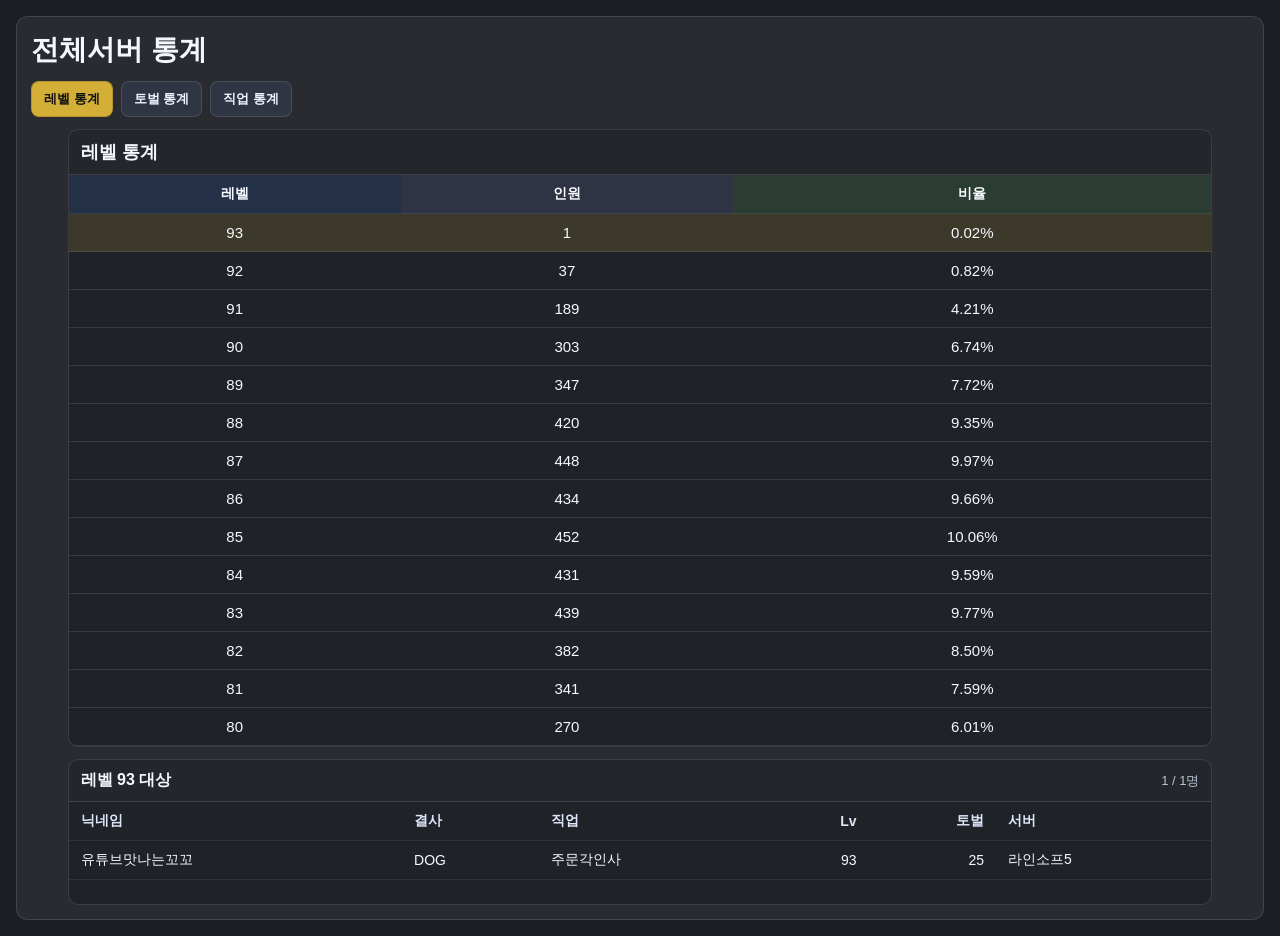
<file: ALL_Server_Stats.html>
﻿<!DOCTYPE html>
<html lang="ko">
<head>
  <meta charset="UTF-8">
  <meta name="viewport" content="width=device-width, initial-scale=1.0">
  <title>전체서버 통계</title>
  <style>
    :root {
      --bg: #1e1f24;
      --panel: #2a2b30;
      --inner: #1f2227;
      --line: rgba(255,255,255,0.12);
      --text: #f4f7ff;
      --muted: #b9c1d3;
      --accent: #d4af37;
    }

    * { box-sizing: border-box; }

    body {
      margin: 0;
      background: var(--bg);
      color: var(--text);
      font-family: "Noto Sans KR", "Segoe UI", "Malgun Gothic", sans-serif;
      padding: 16px;
    }

    .page-wrap {
      background: var(--panel);
      border: 1px solid var(--line);
      border-radius: 12px;
      padding: 14px;
    }

    h2 {
      margin: 0 0 12px;
      font-size: 28px;
      font-weight: 800;
    }

    .tabs {
      display: flex;
      flex-wrap: wrap;
      gap: 8px;
      margin-bottom: 12px;
    }

    .tab-btn {
      border: 1px solid var(--line);
      background: #303544;
      color: #eef2ff;
      border-radius: 8px;
      padding: 8px 12px;
      font-weight: 700;
      cursor: pointer;
    }

    .tab-btn.active {
      background: var(--accent);
      color: #111;
      border-color: rgba(0,0,0,0.15);
    }

    .layout {
      display: grid;
      grid-template-columns: 1fr;
      gap: 12px;
      justify-items: center;
    }

    .box {
      background: var(--inner);
      border: 1px solid var(--line);
      border-radius: 10px;
      overflow: hidden;
      width: min(1240px, 94%);
    }

    .box-title {
      margin: 0;
      padding: 10px 12px;
      font-size: 18px;
      border-bottom: 1px solid var(--line);
      background: rgba(255,255,255,0.02);
    }

    table {
      width: 100%;
      border-collapse: collapse;
    }

    th, td {
      padding: 10px 12px;
      border-bottom: 1px solid rgba(255,255,255,0.08);
      text-align: left;
      font-size: 14px;
    }

    th { color: #dfe6fa; }
    td { color: #f7f9ff; }

    #statsBody tr {
      cursor: pointer;
      transition: background-color .15s ease;
    }

    #statsBody tr:hover { background: rgba(255,255,255,0.04); }
    #statsBody tr.active { background: rgba(212,175,55,0.16); }

    .right { text-align: right; }

    /* 통계표 헤더 컬럼별 색상 구분 */
    .stats-table thead th {
      text-align: center;
      color: #f8fbff;
      font-weight: 800;
    }
    .stats-table thead th:nth-child(1) { background: #243047; }
    .stats-table thead th:nth-child(2) { background: #2f3344; }
    .stats-table thead th:nth-child(3) { background: #2b3c33; }

    .stats-table tbody td {
      text-align: center;
      font-size: 15px;
      border-bottom: 1px solid rgba(255,255,255,0.1);
    }

    .list-head {
      display: flex;
      align-items: center;
      justify-content: space-between;
      gap: 8px;
      padding: 10px 12px;
      border-bottom: 1px solid var(--line);
      background: rgba(255,255,255,0.02);
    }

    .count {
      font-size: 13px;
      color: var(--muted);
    }

    .empty {
      padding: 18px 12px;
      color: var(--muted);
    }

    .more-wrap {
      display: flex;
      justify-content: center;
      padding: 12px;
    }

    #loadMoreBtn {
      border: 1px solid var(--line);
      background: #333949;
      color: #f3f6ff;
      border-radius: 8px;
      padding: 8px 14px;
      font-weight: 700;
      cursor: pointer;
    }

    #loadMoreBtn:hover { filter: brightness(1.08); }

    @media (max-width: 980px) {
      th, td { font-size: 13px; padding: 8px 9px; }
      h2 { font-size: 24px; }
    }
  </style>
</head>
<body>
  <section class="page-wrap">
    <h2>전체서버 통계</h2>

    <div class="tabs">
      <button class="tab-btn active" data-tab="level" type="button">레벨 통계</button>
      <button class="tab-btn" data-tab="grade" type="button">토벌 통계</button>
      <button class="tab-btn" data-tab="class" type="button">직업 통계</button>
    </div>

    <div class="layout">
      <div class="box">
        <h3 class="box-title" id="statsTitle">레벨 통계</h3>
        <table class="stats-table">
          <thead>
            <tr>
              <th id="statsColName">구분</th>
              <th class="right">인원</th>
              <th class="right">비율</th>
            </tr>
          </thead>
          <tbody id="statsBody"></tbody>
        </table>
      </div>

      <div class="box">
        <div class="list-head">
          <strong id="playersTitle">대상 인원</strong>
          <span id="playersCount" class="count">0명</span>
        </div>

        <table class="players-table">
          <thead>
            <tr>
              <th>닉네임</th>
              <th>결사</th>
              <th>직업</th>
              <th class="right">Lv</th>
              <th class="right">토벌</th>
              <th>서버</th>
            </tr>
          </thead>
          <tbody id="playersBody"></tbody>
        </table>

        <div id="playersEmpty" class="empty">통계 항목을 선택하면 인원 목록이 표시됩니다.</div>

        <div class="more-wrap">
          <button id="loadMoreBtn" type="button" style="display:none;">더보기</button>
        </div>
      </div>
    </div>
  </section>

  <script src="js/ALL_Server_Stats.js"></script>
</body>
</html>
</file>
